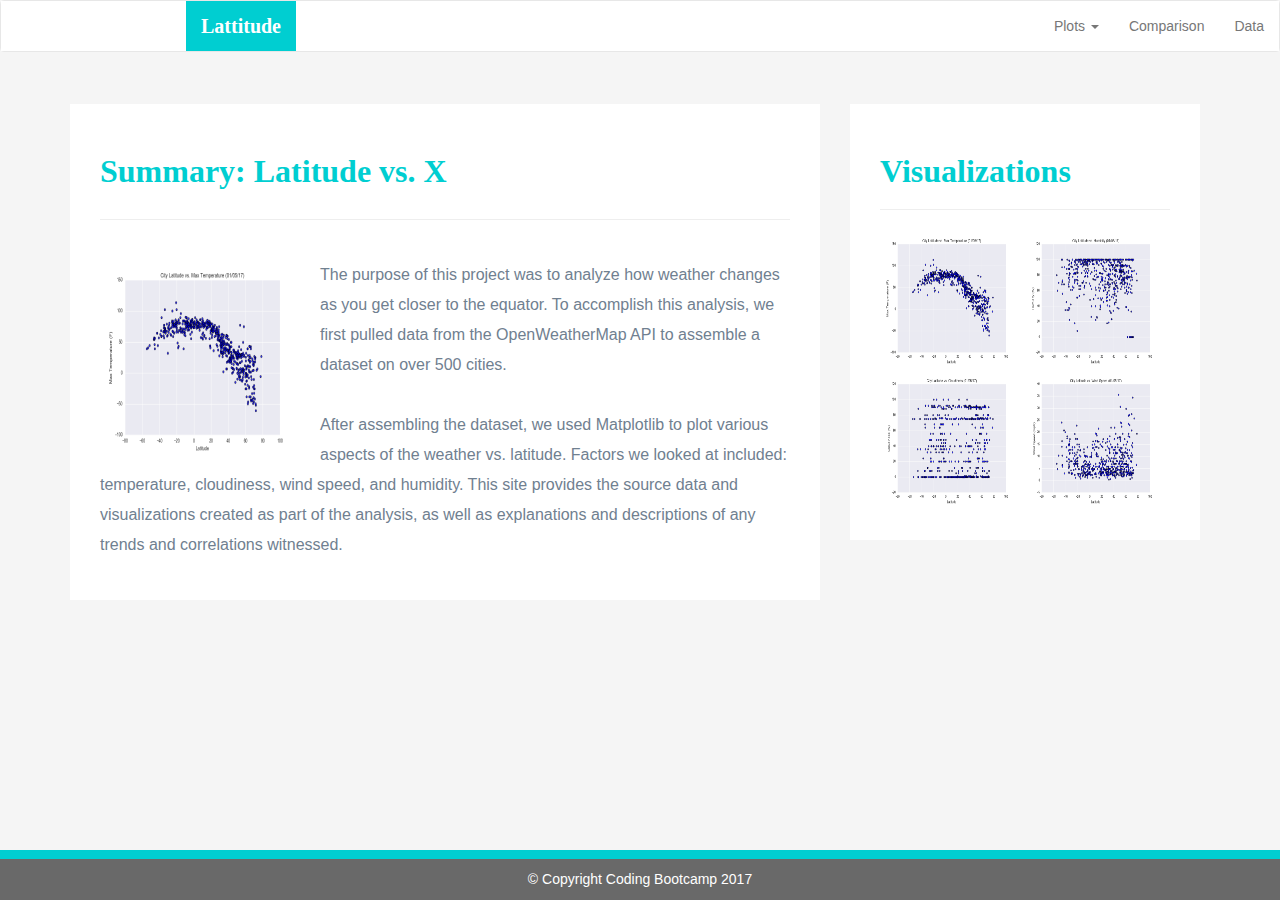
<file: index.html>
<!DOCTYPE html>
<html lang="en-us">
  <head>

    <meta charset="UTF-8">
    <meta name="viewport" content="width=device-width, initial-scale=1.0">
    <meta http-equiv="X-UA-Compatible" content="ie=edge">

    <title>Bootstrap Visualization Dashboard</title>

    <!-- Boostrap Stylesheet -->
    <link rel="stylesheet" href="assets/css/bootstrap.min.css" media="screen"> 
    <!-- <link rel="stylesheet" href="https://stackpath.bootstrapcdn.com/bootstrap/4.3.1/css/bootstrap.min.css" integrity="sha384-ggOyR0iXCbMQv3Xipma34MD+dH/1fQ784/j6cY/iJTQUOhcWr7x9JvoRxT2MZw1T" crossorigin="anonymous" media="screen"> -->
    
    <!-- Our own CSS stylesheet -->
   
    <link rel="stylesheet" href="assets/css/styles.css" media="screen"> 

  </head>

  <body>
    <!-- Start of navbar -->
    <nav class="navbar navbar-default">
      <div class="container-fluid navbar-custom">

        <!-- Brand and toggle get grouped for better mobile display -->
        <div class="row">
          <div class="navbar-header">
            <button type="button" class="navbar-toggle collapsed" data-toggle="collapse" data-target="#bs-example-navbar-collapse-1" aria-expanded="false">
              <span class="sr-only">Toggle Navigation</span>
              <span class="icon-bar"></span>
              <span class="icon-bar"></span>
              <span class="icon-bar"></span>
            </button>
            <div class="col-xs-9 phone-nav">
              <a class="navbar-brand" href="#" id="logo">Lattitude</a>
            </div>
          </div>

          <!-- Collect the nav links, forms, and other content for toggling -->
          <div class="collapse navbar-collapse" id="bs-example-navbar-collapse-1">
            <ul class="nav navbar-nav navbar-right navbar-right-custom">
              <li class="dropdown">
                <a href="#" class="dropdown-toggle" data-toggle="dropdown" role="button" aria-haspopup="true" aria-expanded="false">Plots <span class="caret"></span></a>
                <ul class="dropdown-menu">
                 <li><a href="visualizations/temp.html">Max Temperature</a></li>
                  <li><a href="visualizations/humidity.html">Humidity</a></li>
                  <li><a href="visualizations/cloudiness.html">Cloudiness</a></li>
                  <li><a href="visualizations/wind.html">Wind Speed</a></li>
                </ul>
              </li>
              <li><a href="comparison.html">Comparison</a></li>
              <li><a href="data.html">Data</a></li>
            </ul>
          </div><!-- /.navbar-collapse -->
        </div>
      </div><!-- /.container-fluid -->
    </nav>
    <!-- End of navbar -->

    <!-- Start of container -->
    <div class="container">
      <section class="row">
        <div class="col-md-8">
          <article class="description-content">
            <h1 class="description-header">Summary: Latitude vs. X</h1>
            <hr class="description-hr"/>
            <img src="assets/images/Fig1.png" alt="" id="description-image"/>
            <p>The purpose of this project was to analyze how weather changes as you get closer to the equator. To accomplish this analysis, we first pulled data from the OpenWeatherMap API to assemble a dataset on over 500 cities.</p>
            <p>After assembling the dataset, we used Matplotlib to plot various aspects of the weather vs. latitude. Factors we looked at included: temperature, cloudiness, wind speed, and humidity. This site provides the source data and visualizations created as part of the analysis, as well as explanations and descriptions of any trends and correlations witnessed.</p>
          </article>
        </div>
        <div class="col-md-4">

          <!-- Start of Visualizations imageNav Area -->
          <section id="imageNav-area">
            <div class="imageNav-content">
              <h2 class="imageNav-header">Visualizations</h2>
              <hr />
              <div id="images">
                <a href="visualizations/temp.html"><img src="assets/images/Fig1.png" alt="Latitude vs. Max Temperature" class="imageNav-photo"></a>
                <a href="visualizations/humidity.html"><img src="assets/images/Fig2.png" alt="Latitude vs. Humidity" class="imageNav-photo"></a>
                <a href="visualizations/cloudiness.html"><img src="assets/images/Fig3.png" alt="Latitude vs. Cloudiness" class="imageNav-photo"></a>
                <a href="visualizations/wind.html"><img src="assets/images/Fig4.png" alt="Latitude vs. Wind Speed" class="imageNav-photo"></a>
              </div>
            </div>
          </section>
          <!-- End of the Visualizations imageNav Area -->

        </div>
      </section>
    </div>

    <!-- Start of footer -->
    <footer class="footer navbar-fixed-bottom">
      <div class="two-toned-footer-color"></div>
      <p class="text-muted text-muted-footer text-center">
        &copy; Copyright Coding Bootcamp 2017
      </p>
    </footer>
    <!-- End of footer -->

    <!-- jQuery CDN -->
    <script type="text/javascript" src="https://code.jquery.com/jquery-2.1.4.min.js"></script>

    <!-- Bootstrap JS CDN -->
    <script src="https://maxcdn.bootstrapcdn.com/bootstrap/3.3.6/js/bootstrap.min.js"></script>
  </body>

</html>
</file>
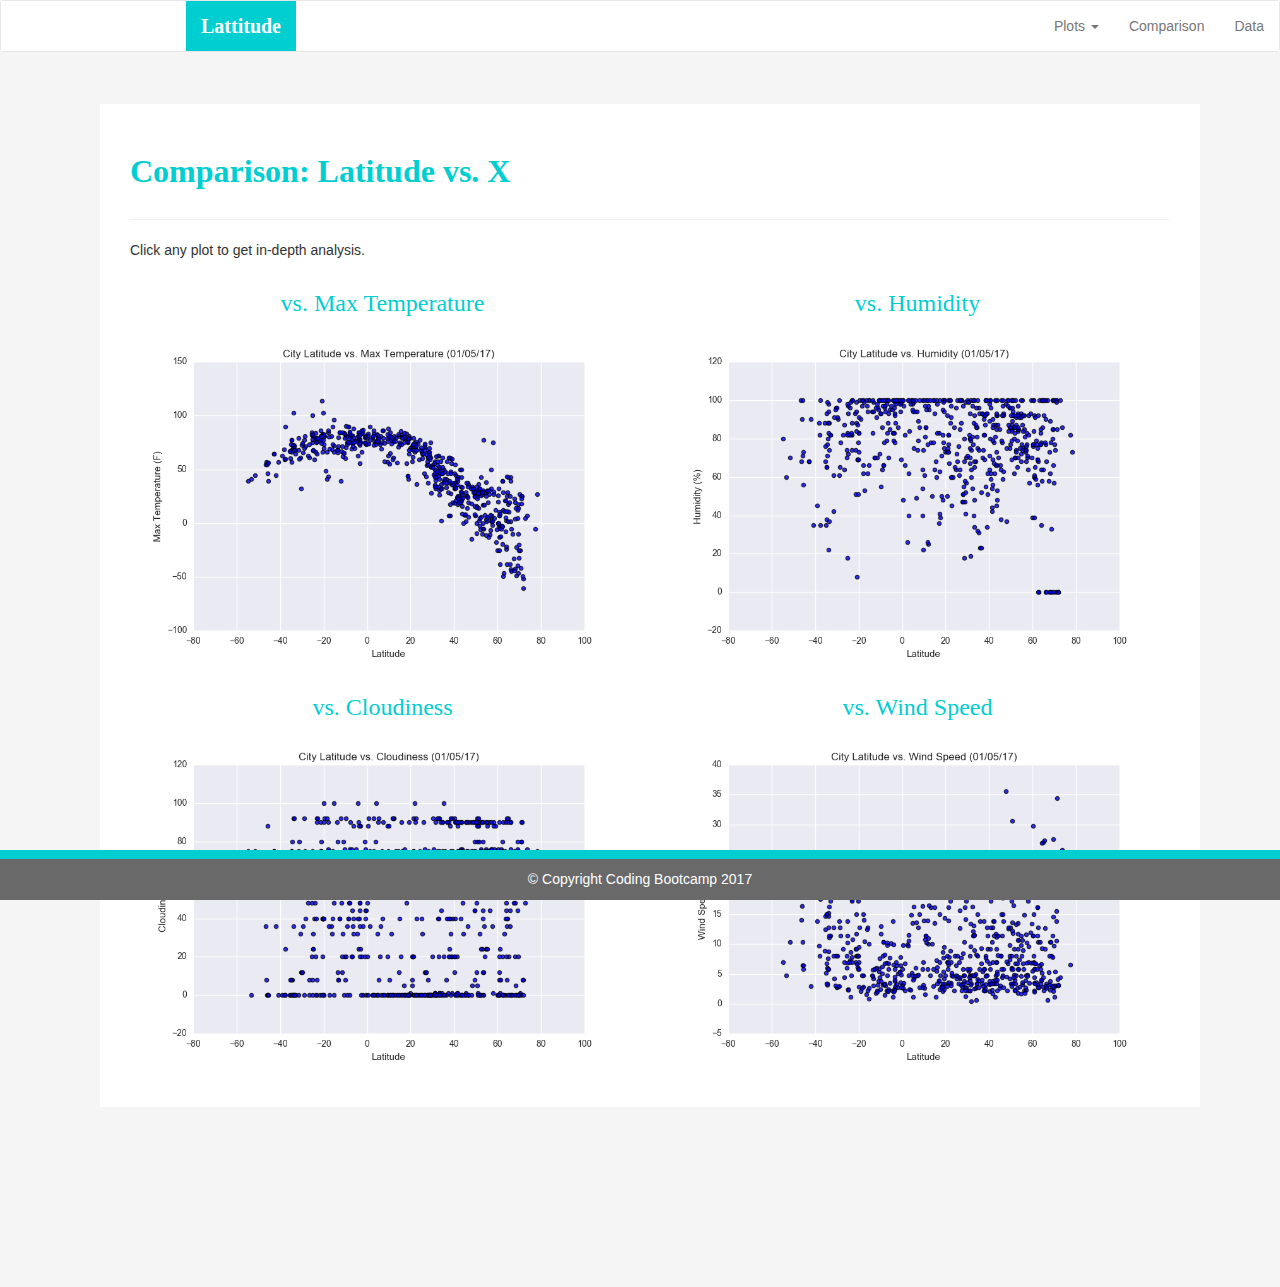
<file: comparison.html>
<!DOCTYPE html>
<html lang="en-us">
  <head>

    <meta charset="UTF-8">
    <meta name="viewport" content="width=device-width, initial-scale=1.0">
    <meta http-equiv="X-UA-Compatible" content="ie=edge">

    <title>Bootstrap Visualization Dashboard</title>

    <!-- Boostrap Stylesheet -->
    <link rel="stylesheet" href="assets/css/bootstrap.min.css" media="screen"> 
    <!-- <link rel="stylesheet" href="https://stackpath.bootstrapcdn.com/bootstrap/4.3.1/css/bootstrap.min.css" integrity="sha384-ggOyR0iXCbMQv3Xipma34MD+dH/1fQ784/j6cY/iJTQUOhcWr7x9JvoRxT2MZw1T" crossorigin="anonymous" media="screen"> -->
    
    <!-- Our own CSS stylesheet -->
   
    <link rel="stylesheet" href="assets/css/styles.css" media="screen"> 

  </head>

  <body>
    <!-- Start of navbar -->
    <nav class="navbar navbar-default">
      <div class="container-fluid navbar-custom">

        <!-- Brand and toggle get grouped for better mobile display -->
        <div class="row">
          <div class="navbar-header">
            <button type="button" class="navbar-toggle collapsed" data-toggle="collapse" data-target="#bs-example-navbar-collapse-1" aria-expanded="false">
              <span class="sr-only">Toggle Navigation</span>
              <span class="icon-bar"></span>
              <span class="icon-bar"></span>
              <span class="icon-bar"></span>
            </button>
            <div class="col-xs-9 phone-nav">
              <a class="navbar-brand" href="index.html" id="logo">Lattitude</a>
            </div>
          </div>

          <!-- Collect the nav links, forms, and other content for toggling -->
          <div class="collapse navbar-collapse" id="bs-example-navbar-collapse-1">
            <ul class="nav navbar-nav navbar-right navbar-right-custom">
              <li class="dropdown">
                <a href="#" class="dropdown-toggle" data-toggle="dropdown" role="button" aria-haspopup="true" aria-expanded="false">Plots <span class="caret"></span></a>
                <ul class="dropdown-menu">
                 <li><a href="visualizations/temp.html">Max Temperature</a></li>
                  <li><a href="visualizations/humidity.html">Humidity</a></li>
                  <li><a href="visualizations/cloudiness.html">Cloudiness</a></li>
                  <li><a href="visualizations/wind.html">Wind Speed</a></li>
                </ul>
              </li>
              <li><a href="comparison.html">Comparison</a></li>
              <li><a href="data.html">Data</a></li>
            </ul>
          </div><!-- /.navbar-collapse -->
        </div>
      </div><!-- /.container-fluid -->
    </nav>
    <!-- End of navbar -->

    <!-- Start of container -->
    <div class="container">
        <!-- <section class="row"> -->
            <!-- <div class="col-med-12"> -->
                <div class="Com-content"> 
                    <h1 class="description-header">Comparison: Latitude vs. X</h1>
                    <hr class="description-hr"/>
                    <p>Click any plot to get in-depth analysis.</p>
                    <div class="row">

                      <div class="col-sm-6">
                        <h3 class="imageCom-header">vs. Max Temperature</h3> 
                        <a href="visualizations/temp.html"><img src="assets/images/Fig1.png" class="img-responsive" alt="Latitude vs. Max Temperature" class="imageCom-photo"></a>
                      </div>
                      <div class="col-sm-6">
                        <h3 class="imageCom-header">vs. Humidity</h3>
                        <a href="visualizations/humidity.html"><img src="assets/images/Fig2.png" class="img-responsive" alt="Latitude vs. Max Temperature" class="imageCom-photo"></a>
                      </div>
                    </div>
                    <div class="row"> 
                      <div class="col-sm-6">
                        <h3 class="imageCom-header">vs. Cloudiness</h3>
                        <a href="visualizations/cloudiness.html"><img src="assets/images/Fig3.png" class="img-responsive" alt="Latitude vs. Max Temperature" class="imageCom-photo"></a>
                      </div>
                      <div class="col-sm-6">
                        <h3 class="imageCom-header">vs. Wind Speed</h3>
                        <a href="visualizations/wind.html"><img src="assets/images/Fig4.png" class="img-responsive" alt="Latitude vs. Max Temperature" class="imageCom-photo"></a>
                      </div>
                    </div> 
                  </div> 
            <!-- </div> -->
        <!-- </section> -->
       
    </div>

    <!-- Start of footer -->
    <footer class="footer navbar-fixed-bottom">
      <div class="two-toned-footer-color"></div>
      <p class="text-muted text-muted-footer text-center">
        &copy; Copyright Coding Bootcamp 2017
      </p>
    </footer>
    <!-- End of footer -->

    <!-- jQuery CDN -->
    <script type="text/javascript" src="https://code.jquery.com/jquery-2.1.4.min.js"></script>

    <!-- Bootstrap JS CDN -->
    <script src="https://maxcdn.bootstrapcdn.com/bootstrap/3.3.6/js/bootstrap.min.js"></script>
  </body>

</html>
</file>
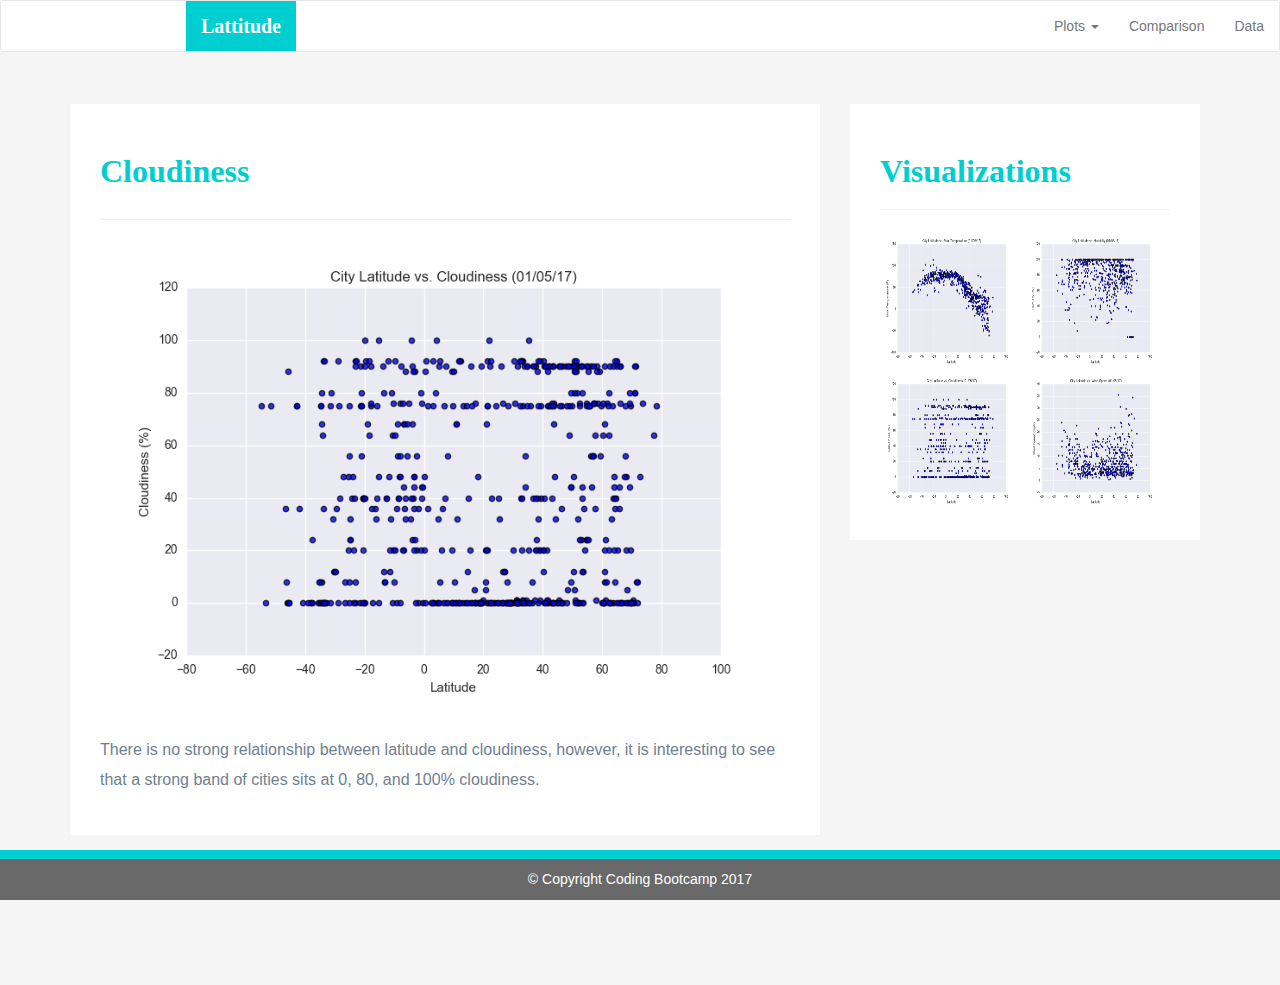
<file: visualizations/cloudiness.html>
<!DOCTYPE html>
<html lang="en-us">
  <head>

    <meta charset="UTF-8">
    <meta name="viewport" content="width=device-width, initial-scale=1.0">
    <meta http-equiv="X-UA-Compatible" content="ie=edge">

    <title>Bootstrap Visualization Dashboard</title>

    <!-- Boostrap Stylesheet -->
    <link rel="stylesheet" href="../assets/css/bootstrap.min.css" media="screen"> 
    <!-- <link rel="stylesheet" href="https://stackpath.bootstrapcdn.com/bootstrap/4.3.1/css/bootstrap.min.css" integrity="sha384-ggOyR0iXCbMQv3Xipma34MD+dH/1fQ784/j6cY/iJTQUOhcWr7x9JvoRxT2MZw1T" crossorigin="anonymous" media="screen">  -->
    
    
    <!-- Our own CSS stylesheet -->

    <link rel="stylesheet" href="../assets/css/styles.css" media="screen">

  </head>

  <body>
    <!-- Start of navbar -->
    <nav class="navbar navbar-default">
      <div class="container-fluid navbar-custom">

        <!-- Brand and toggle get grouped for better mobile display -->
        <div class="row">
          <div class="navbar-header">
            <button type="button" class="navbar-toggle collapsed" data-toggle="collapse" data-target="#bs-example-navbar-collapse-1" aria-expanded="false">
              <span class="sr-only">Toggle Navigation</span>
              <span class="icon-bar"></span>
              <span class="icon-bar"></span>
              <span class="icon-bar"></span>
            </button>
            <div class="col-xs-9 phone-nav">
              <a class="navbar-brand" href="../index.html" id="logo">Lattitude</a>
            </div>
          </div>

          <!-- Collect the nav links, forms, and other content for toggling -->
          <div class="collapse navbar-collapse" id="bs-example-navbar-collapse-1">
            <ul class="nav navbar-nav navbar-right navbar-right-custom">
              <li class="dropdown">
                <a href="#" class="dropdown-toggle" data-toggle="dropdown" role="button" aria-haspopup="true" aria-expanded="false">Plots <span class="caret"></span></a>
                <ul class="dropdown-menu">
                 <li><a href="temp.html">Max Temperature</a></li>
                  <li><a href="humidity.html">Humidity</a></li>
                  <li><a href="cloudiness.html">Cloudiness</a></li>
                  <li><a href="wind.html">Wind Speed</a></li>
                </ul>
              </li>
              <li><a href="../comparison.html">Comparison</a></li>
              <li><a href="../data.html">Data</a></li>
            </ul>
          </div><!-- /.navbar-collapse -->
        </div>
      </div><!-- /.container-fluid -->
    </nav>
    <!-- End of navbar -->

    <!-- Start of container -->
    <div class="container">
      <section class="row">
        <div class="col-md-8">
          <article class="description-content">
            <h1 class="description-header">Cloudiness</h1>
            <hr class="description-hr"/>
            <img src="../assets/images/Fig3.png" alt="" class="img-responsive"/>
            <p>There is no strong relationship between latitude and cloudiness, however, it is interesting to see that a strong band of cities sits at 0, 80, and 100% cloudiness.</p>
            </article>
        </div>
        <div class="col-md-4">

          <!-- Start of Visualizations imageNav Area -->
          <section id="imageNav-area">
            <div class="imageNav-content">
              <h2 class="imageNav-header">Visualizations</h2>
              <hr />
              <div id="images">
                <a href="temp.html"><img src="../assets/images/Fig1.png" alt="Latitude vs. Max Temperature" class="imageNav-photo"></a>
                <a href="humidity.html"><img src="../assets/images/Fig2.png" alt="Latitude vs. Humidity" class="imageNav-photo"></a>
                <a href="cloudiness.html"><img src="../assets/images/Fig3.png" alt="Latitude vs. Cloudiness" class="imageNav-photo active"></a>
                <a href="wind.html"><img src="../assets/images/Fig4.png" alt="Latitude vs. Wind Speed" class="imageNav-photo"></a>
              </div>
            </div>
          </section>
          <!-- End of the Visualizations imageNav Area -->

        </div>
      </section>
    </div>
    <!-- End of container -->

    <!-- Start of footer -->
    <footer class="footer navbar-fixed-bottom">
      <div class="two-toned-footer-color"></div>
      <p class="text-muted text-muted-footer text-center">
        &copy; Copyright Coding Bootcamp 2017
      </p>
    </footer>
    <!-- End of footer -->

    <!-- jQuery CDN -->
    <script type="text/javascript" src="https://code.jquery.com/jquery-2.1.4.min.js"></script>

    <!-- Bootstrap JS CDN -->
    <script src="https://maxcdn.bootstrapcdn.com/bootstrap/3.3.6/js/bootstrap.min.js"></script>
  </body>

</html>
</file>
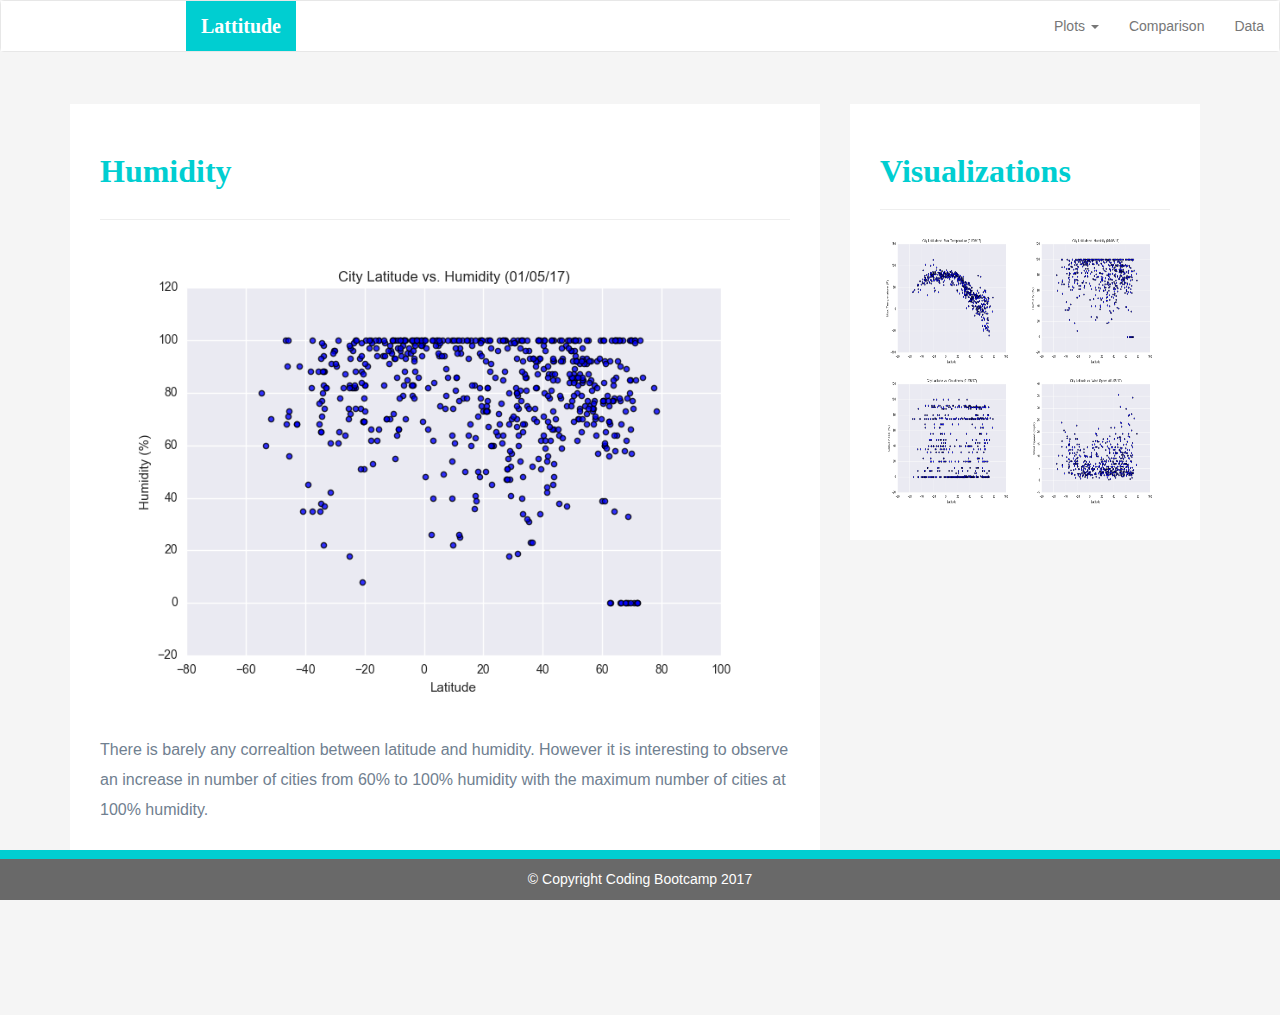
<file: visualizations/humidity.html>
<!DOCTYPE html>
<html lang="en-us">
  <head>

    <meta charset="UTF-8">
    <meta name="viewport" content="width=device-width, initial-scale=1.0">
    <meta http-equiv="X-UA-Compatible" content="ie=edge">

    <title>Bootstrap Visualization Dashboard</title>

    <!-- Boostrap Stylesheet -->
    <link rel="stylesheet" href="../assets/css/bootstrap.min.css" media="screen"> 
    <!-- <link rel="stylesheet" href="https://stackpath.bootstrapcdn.com/bootstrap/4.3.1/css/bootstrap.min.css" integrity="sha384-ggOyR0iXCbMQv3Xipma34MD+dH/1fQ784/j6cY/iJTQUOhcWr7x9JvoRxT2MZw1T" crossorigin="anonymous" media="screen">  -->
    
    
    <!-- Our own CSS stylesheet -->
   
    <link rel="stylesheet" href="../assets/css/styles.css" media="screen">

  </head>

  <body>
    <!-- Start of navbar -->
    <nav class="navbar navbar-default">
      <div class="container-fluid navbar-custom">

        <!-- Brand and toggle get grouped for better mobile display -->
        <div class="row">
          <div class="navbar-header">
            <button type="button" class="navbar-toggle collapsed" data-toggle="collapse" data-target="#bs-example-navbar-collapse-1" aria-expanded="false">
              <span class="sr-only">Toggle Navigation</span>
              <span class="icon-bar"></span>
              <span class="icon-bar"></span>
              <span class="icon-bar"></span>
            </button>
            <div class="col-xs-9 phone-nav">
              <a class="navbar-brand" href="../index.html" id="logo">Lattitude</a>
            </div>
          </div>

          <!-- Collect the nav links, forms, and other content for toggling -->
          <div class="collapse navbar-collapse" id="bs-example-navbar-collapse-1">
            <ul class="nav navbar-nav navbar-right navbar-right-custom">
              <li class="dropdown">
                <a href="#" class="dropdown-toggle" data-toggle="dropdown" role="button" aria-haspopup="true" aria-expanded="false">Plots <span class="caret"></span></a>
                <ul class="dropdown-menu">
                 <li><a href="temp.html">Max Temperature</a></li>
                  <li><a href="humidity.html">Humidity</a></li>
                  <li><a href="cloudiness.html">Cloudiness</a></li>
                  <li><a href="wind.html">Wind Speed</a></li>
                </ul>
              </li>
              <li><a href="../comparison.html">Comparison</a></li>
              <li><a href="../data.html">Data</a></li>
            </ul>
          </div><!-- /.navbar-collapse -->
        </div>
      </div><!-- /.container-fluid -->
    </nav>
    <!-- End of navbar -->

    <!-- Start of container -->
    <div class="container">
      <section class="row">
        <div class="col-md-8">
          <article class="description-content">
            <h1 class="description-header">Humidity</h1>
            <hr class="description-hr"/>
            <img src="../assets/images/Fig2.png" alt="" class="img-responsive"/>
            <p>There is barely any correaltion between latitude and humidity. However it is interesting to observe an 
                increase in number of cities from 60% to 100% humidity with the maximum number of cities at 100% humidity.</p>
            </article>
        </div>
        <div class="col-md-4">

          <!-- Start of Visualizations imageNav Area -->
          <section id="imageNav-area">
            <div class="imageNav-content">
              <h2 class="imageNav-header">Visualizations</h2>
              <hr />
              <div id="images">
                <a href="temp.html"><img src="../assets/images/Fig1.png" alt="Latitude vs. Max Temperature" class="imageNav-photo"></a>
                <a href="humidity.html"><img src="../assets/images/Fig2.png" alt="Latitude vs. Humidity" class="imageNav-photo active"></a>
                <a href="cloudiness.html"><img src="../assets/images/Fig3.png" alt="Latitude vs. Cloudiness" class="imageNav-photo"></a>
                <a href="wind.html"><img src="../assets/images/Fig4.png" alt="Latitude vs. Wind Speed" class="imageNav-photo"></a>
              </div>
            </div>
          </section>
          <!-- End of the Visualizations imageNav Area -->

        </div>
      </section>
    </div>
    <!-- End of container -->

    <!-- Start of footer -->
    <footer class="footer navbar-fixed-bottom">
      <div class="two-toned-footer-color"></div>
      <p class="text-muted text-muted-footer text-center">
        &copy; Copyright Coding Bootcamp 2017
      </p>
    </footer>
    <!-- End of footer -->

    <!-- jQuery CDN -->
    <script type="text/javascript" src="https://code.jquery.com/jquery-2.1.4.min.js"></script>

    <!-- Bootstrap JS CDN -->
    <script src="https://maxcdn.bootstrapcdn.com/bootstrap/3.3.6/js/bootstrap.min.js"></script>
  </body>

</html>
</file>
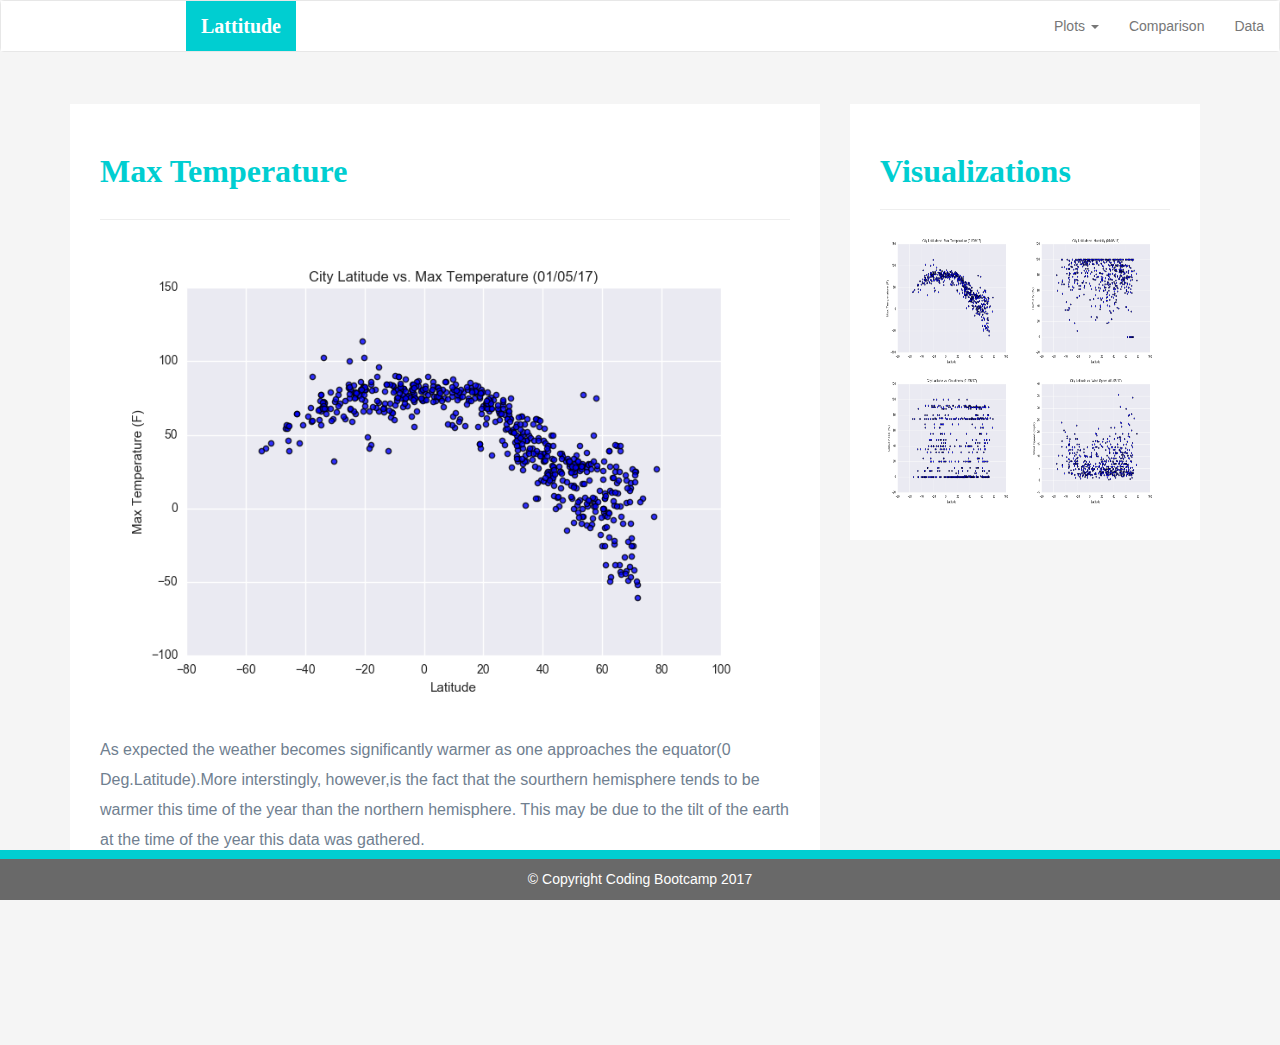
<file: visualizations/temp.html>
<!DOCTYPE html>
<html lang="en-us">
  <head>

    <meta charset="UTF-8">
    <meta name="viewport" content="width=device-width, initial-scale=1.0">
    <meta http-equiv="X-UA-Compatible" content="ie=edge">

    <title>Bootstrap Visualization Dashboard</title>

    <!-- Boostrap Stylesheet -->
    <link rel="stylesheet" href="../assets/css/bootstrap.min.css" media="screen"> 
    <!-- <link rel="stylesheet" href="https://stackpath.bootstrapcdn.com/bootstrap/4.3.1/css/bootstrap.min.css" integrity="sha384-ggOyR0iXCbMQv3Xipma34MD+dH/1fQ784/j6cY/iJTQUOhcWr7x9JvoRxT2MZw1T" crossorigin="anonymous" media="screen">  -->
    
    
    <!-- Our own CSS stylesheet -->
   
    <link rel="stylesheet" href="../assets/css/styles.css" media="screen">

  </head>

  <body>
    <!-- Start of navbar -->
    <nav class="navbar navbar-default">
      <div class="container-fluid navbar-custom">

        <!-- Brand and toggle get grouped for better mobile display -->
        <div class="row">
          <div class="navbar-header">
            <button type="button" class="navbar-toggle collapsed" data-toggle="collapse" data-target="#bs-example-navbar-collapse-1" aria-expanded="false">
              <span class="sr-only">Toggle Navigation</span>
              <span class="icon-bar"></span>
              <span class="icon-bar"></span>
              <span class="icon-bar"></span>
            </button>
            <div class="col-xs-9 phone-nav">
              <a class="navbar-brand" href="../index.html" id="logo">Lattitude</a>
            </div>
          </div>

          <!-- Collect the nav links, forms, and other content for toggling -->
          <div class="collapse navbar-collapse" id="bs-example-navbar-collapse-1">
            <ul class="nav navbar-nav navbar-right navbar-right-custom">
              <li class="dropdown">
                <a href="#" class="dropdown-toggle" data-toggle="dropdown" role="button" aria-haspopup="true" aria-expanded="false">Plots <span class="caret"></span></a>
                <ul class="dropdown-menu">
                 <li><a href="temp.html">Max Temperature</a></li>
                  <li><a href="humidity.html">Humidity</a></li>
                  <li><a href="cloudiness.html">Cloudiness</a></li>
                  <li><a href="wind.html">Wind Speed</a></li>
                </ul>
              </li>
              <li><a href="../comparison.html">Comparison</a></li>
              <li><a href="../data.html">Data</a></li>
            </ul>
          </div><!-- /.navbar-collapse -->
        </div>
      </div><!-- /.container-fluid -->
    </nav>
    <!-- End of navbar -->

    <!-- Start of container -->
    <div class="container">
      <section class="row">
        <div class="col-md-8">
          <article class="description-content">
            <h1 class="description-header">Max Temperature</h1>
            <hr class="description-hr"/>
            <img src="../assets/images/Fig1.png" alt="" class="img-responsive"/>
            <p>As expected the weather becomes significantly warmer as one approaches the equator(0 Deg.Latitude).More interstingly,
              however,is the fact that the sourthern hemisphere tends to be warmer this time of the year than the northern hemisphere.
              This may be due to the tilt of the earth at the time of the year this data was gathered. 
            </p>   
          </article>
        </div>
        <div class="col-md-4">

          <!-- Start of Visualizations imageNav Area -->
          <section id="imageNav-area">
            <div class="imageNav-content">
              <h2 class="imageNav-header">Visualizations</h2>
              <hr />
              <div id="images">
                <a href="temp.html"><img src="../assets/images/Fig1.png" alt="Latitude vs. Max Temperature" class="imageNav-photo active"></a>
                <a href="humidity.html"><img src="../assets/images/Fig2.png" alt="Latitude vs. Humidity" class="imageNav-photo"></a>
                <a href="cloudiness.html"><img src="../assets/images/Fig3.png" alt="Latitude vs. Cloudiness" class="imageNav-photo"></a>
                <a href="wind.html"><img src="../assets/images/Fig4.png" alt="Latitude vs. Wind Speed" class="imageNav-photo"></a>
              </div>
            </div>
          </section>
          <!-- End of the Visualizations imageNav Area -->

        </div>
      </section>
    </div>
    <!-- End of container -->

    <!-- Start of footer -->
    <footer class="footer navbar-fixed-bottom">
      <div class="two-toned-footer-color"></div>
      <p class="text-muted text-muted-footer text-center">
        &copy; Copyright Coding Bootcamp 2017
      </p>
    </footer>
    <!-- End of footer -->

    <!-- jQuery CDN -->
    <script type="text/javascript" src="https://code.jquery.com/jquery-2.1.4.min.js"></script>

    <!-- Bootstrap JS CDN -->
    <script src="https://maxcdn.bootstrapcdn.com/bootstrap/3.3.6/js/bootstrap.min.js"></script>
  </body>

</html>
</file>
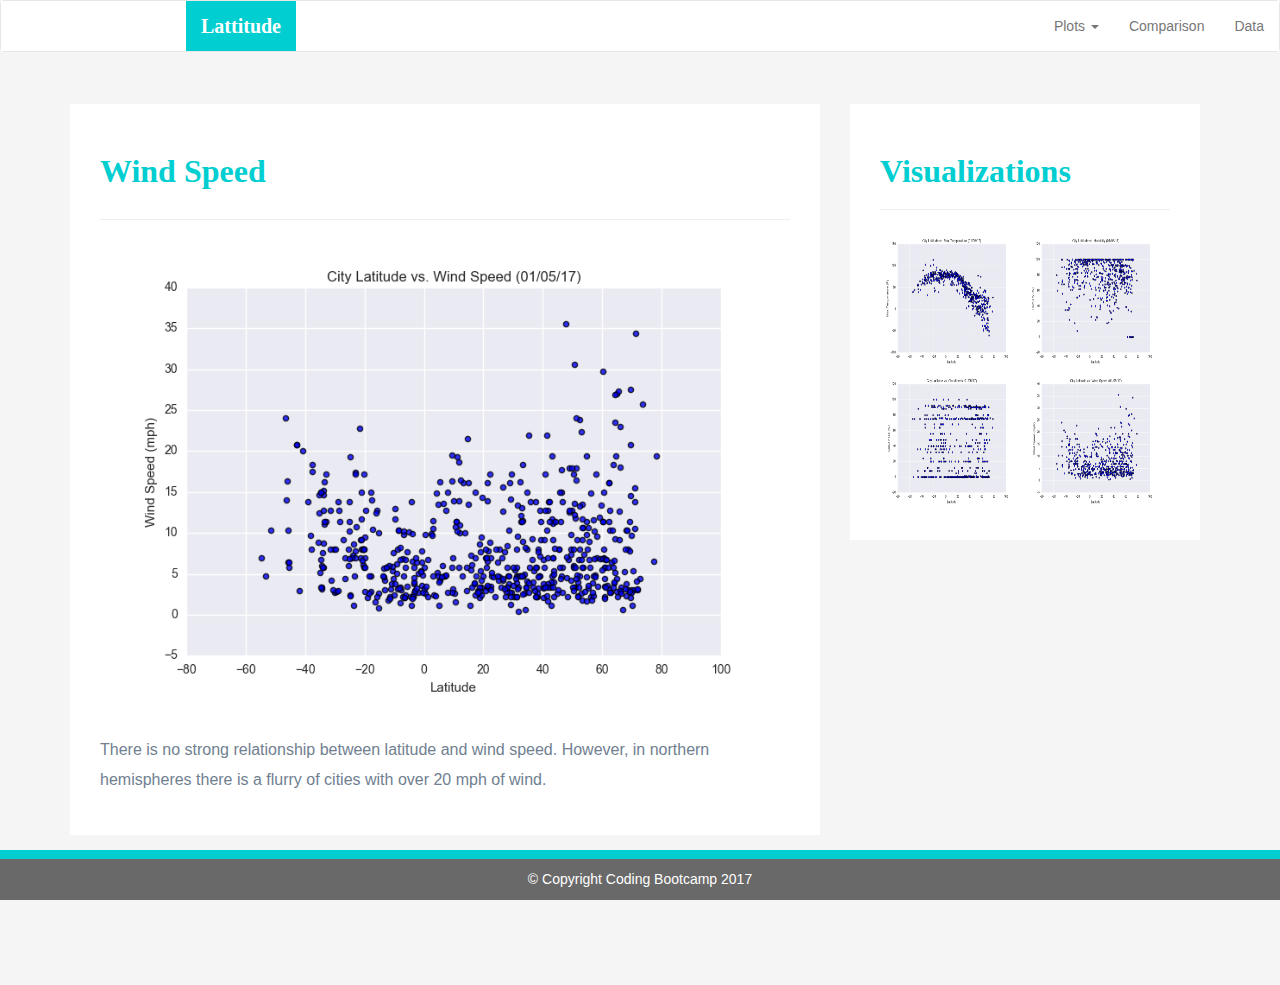
<file: visualizations/wind.html>
<!DOCTYPE html>
<html lang="en-us">
  <head>

    <meta charset="UTF-8">
    <meta name="viewport" content="width=device-width, initial-scale=1.0">
    <meta http-equiv="X-UA-Compatible" content="ie=edge">

    <title>Bootstrap Visualization Dashboard</title>

    <!-- Boostrap Stylesheet -->
    <link rel="stylesheet" href="../assets/css/bootstrap.min.css" media="screen"> 
    <!-- <link rel="stylesheet" href="https://stackpath.bootstrapcdn.com/bootstrap/4.3.1/css/bootstrap.min.css" integrity="sha384-ggOyR0iXCbMQv3Xipma34MD+dH/1fQ784/j6cY/iJTQUOhcWr7x9JvoRxT2MZw1T" crossorigin="anonymous" media="screen">  -->
    
    
    <!-- Our own CSS stylesheet -->
   
    <link rel="stylesheet" href="../assets/css/styles.css" media="screen">

  </head>

  <body>
    <!-- Start of navbar -->
    <nav class="navbar navbar-default">
      <div class="container-fluid navbar-custom">

        <!-- Brand and toggle get grouped for better mobile display -->
        <div class="row">
          <div class="navbar-header">
            <button type="button" class="navbar-toggle collapsed" data-toggle="collapse" data-target="#bs-example-navbar-collapse-1" aria-expanded="false">
              <span class="sr-only">Toggle Navigation</span>
              <span class="icon-bar"></span>
              <span class="icon-bar"></span>
              <span class="icon-bar"></span>
            </button>
            <div class="col-xs-9 phone-nav">
              <a class="navbar-brand" href="../index.html" id="logo">Lattitude</a>
            </div>
          </div>

          <!-- Collect the nav links, forms, and other content for toggling -->
          <div class="collapse navbar-collapse" id="bs-example-navbar-collapse-1">
            <ul class="nav navbar-nav navbar-right navbar-right-custom">
              <li class="dropdown">
                <a href="#" class="dropdown-toggle" data-toggle="dropdown" role="button" aria-haspopup="true" aria-expanded="false">Plots <span class="caret"></span></a>
                <ul class="dropdown-menu">
                 <li><a href="temp.html">Max Temperature</a></li>
                  <li><a href="humidity.html">Humidity</a></li>
                  <li><a href="cloudiness.html">Cloudiness</a></li>
                  <li><a href="wind.html">Wind Speed</a></li>
                </ul>
              </li>
              <li><a href="../comparison.html">Comparison</a></li>
              <li><a href="../data.html">Data</a></li>
            </ul>
          </div><!-- /.navbar-collapse -->
        </div>
      </div><!-- /.container-fluid -->
    </nav>
    <!-- End of navbar -->

    <!-- Start of container -->
    <div class="container">
      <section class="row">
        <div class="col-md-8">
          <article class="description-content">
            <h1 class="description-header">Wind Speed</h1>
            <hr class="description-hr"/>
            <img src="../assets/images/Fig4.png" alt="" class="img-responsive"/>
            <p>There is no strong relationship between latitude and wind speed. However, in northern hemispheres there is a flurry of cities with over 20 mph of wind.</p>
            </article>
        </div>
        <div class="col-md-4">

          <!-- Start of Visualizations imageNav Area -->
          <section id="imageNav-area">
            <div class="imageNav-content">
              <h2 class="imageNav-header">Visualizations</h2>
              <hr />
              <div id="images">
                <a href="temp.html"><img src="../assets/images/Fig1.png" alt="Latitude vs. Max Temperature" class="imageNav-photo"></a>
                <a href="humidity.html"><img src="../assets/images/Fig2.png" alt="Latitude vs. Humidity" class="imageNav-photo"></a>
                <a href="cloudiness.html"><img src="../assets/images/Fig3.png" alt="Latitude vs. Cloudiness" class="imageNav-photo"></a>
                <a href="wind.html"><img src="../assets/images/Fig4.png" alt="Latitude vs. Wind Speed" class="imageNav-photo active"></a>
              </div>
            </div>
          </section>
          <!-- End of the Visualizations imageNav Area -->

        </div>
      </section>
    </div>
    <!-- End of container -->

    <!-- Start of footer -->
    <footer class="footer navbar-fixed-bottom">
      <div class="two-toned-footer-color"></div>
      <p class="text-muted text-muted-footer text-center">
        &copy; Copyright Coding Bootcamp 2017
      </p>
    </footer>
    <!-- End of footer -->

    <!-- jQuery CDN -->
    <script type="text/javascript" src="https://code.jquery.com/jquery-2.1.4.min.js"></script>

    <!-- Bootstrap JS CDN -->
    <script src="https://maxcdn.bootstrapcdn.com/bootstrap/3.3.6/js/bootstrap.min.js"></script>
  </body>

</html>
</file>
<file: assets/css/styles.css>
body{ background-color: whitesmoke;
    margin-bottom: 150px;

}

html{ min-height: 100%;
    position: relative;

}

#description-image{
    width: 200px;
    height: 200px;
    margin-top: 20px;
    margin-right: 20px;

    float: left;
}
.description-content >p {
    font-size: 16px;
    line-height: 30px;
    padding-top: 20px;
    color: slategray
}
.description-content{
    margin-top: 32px;
    background-color:white;
    padding: 30px;
}
.description-header{
    margin-bottom: 30px;
    font-weight: bold;
    color: darkturquoise;
    font-size: 32px;
    font-family: Georgia, 'Times New Roman', Times, serif;
}
.imageNav-photo{
    width: 140px;
    height: 140px;
    margin-top: 0px;
    margin-right: 0px;
}
.imageNav-content{
    display: block;
    background-color: white;
    margin-top: 32px;
    padding: 30px;
    margin-right: 10px;
    margin-bottom: 30px;
}
.imageNav-header{
    color: darkturquoise;
    font-size: 32px;
    font-weight: bold;
    font-family: Georgia, 'Times New Roman', Times, serif;
}
.navbar-collapse{
    background-color: white;
}
#logo.navbar-brand{
    display: block;
    background-color: darkturquoise;
    float: inherit;
    margin-left: 170px;
    font-size: 20px;
    font-weight: bolder;
    color: white;
    font-family: Georgia, 'Times New Roman', Times, serif;
}
.footer{
    display: block;
    border-top-color: darkturquoise;
    background-color: dimgray;
    height: 50px;
    
}
.text-muted{
    font-size: 14px;
    margin-top: 10px;
  
    color:white;

}
.two-toned-footer-color{
    height: 9px;
    background-color: darkturquoise;
}

.imageCom-photo{
    width: 140px;
    height: 140px;

} 

.Com-content{
    display: block;
    background-color: white;
    margin-top: 32px;
    padding: 30px;
    margin-right: 10px;
    margin-bottom: 30px;
    margin-left: 30px; 
} 

/* .comimages{
    float: left;
    width:50%;
     padding: 40px;
    background-color: white;
    text-align: center;
   
}  */
/* .imageCom-content{
    display: block;
    background-color: white;
    margin-right: -30px;
    margin-left: -30px;
   
    padding-top: 30px;
}  */
.imageCom-header{
    font-size: 24px;
    color: darkturquoise;
    text-align: center;
    font-family: Georgia, 'Times New Roman', Times, serif;

}
.data-content{
    display: block;
    background-color: white;
     margin-right: 50px; 
     padding: 60px;

}
.data-content >p {
    font-size: 16px;
    line-height: 30px;
    padding-top: 20px;
    padding-bottom: 50px;
    color: black
}

tr
	{mso-height-source:auto;}
col
	{mso-width-source:auto;}
br
	{mso-data-placement:same-cell;}
.style0
	{mso-number-format:General;
	text-align:general;
	vertical-align:bottom;
	white-space:nowrap;
	mso-rotate:0;
	mso-background-source:auto;
	mso-pattern:auto;
	color:black;
	font-size:12.0pt;
	font-weight:400;
	font-style:normal;
	text-decoration:none;
	font-family:Calibri, sans-serif;
	mso-font-charset:0;
	border:none;
	mso-protection:locked visible;
	mso-style-name:Normal;
	mso-style-id:0;}
td
	{mso-style-parent:style0;
	padding-top:1px;
	padding-right:1px;
	padding-left:1px;
	mso-ignore:padding;
	color:black;
	font-size:12.0pt;
	font-weight:400;
	font-style:normal;
	text-decoration:none;
	font-family:Calibri, sans-serif;
	mso-font-charset:0;
	mso-number-format:General;
	text-align:general;
	vertical-align:bottom;
	border:none;
	mso-background-source:auto;
	mso-pattern:auto;
	mso-protection:locked visible;
	white-space:nowrap;
	mso-rotate:0;}
.xl65
	{mso-style-parent:style0;
	text-align:right;
	padding-right:27px;
	mso-char-indent-count:3;}
.xl66
	{mso-style-parent:style0;
	text-align:right;
	padding-right:9px;
	mso-char-indent-count:1;}
.xl67
	{mso-style-parent:style0;
	font-weight:700;
	text-align:right;
	padding-right:9px;
	mso-char-indent-count:1;}
.xl68
	{mso-style-parent:style0;
	font-weight:700;}
.xl69
	{mso-style-parent:style0;
	font-weight:700;
	text-align:left;
	padding-left:9px;
	mso-char-indent-count:1;}
.xl70
	{mso-style-parent:style0;
	font-weight:700;
	white-space:normal;}
.xl71
	{mso-style-parent:style0;
	vertical-align:middle;}
.xl72
	{mso-style-parent:style0;
	text-align:right;
	vertical-align:middle;
	padding-right:9px;
	mso-char-indent-count:1;}
.xl73
	{mso-style-parent:style0;
	text-align:right;
	vertical-align:middle;
	padding-right:27px;
    mso-char-indent-count:3;}
    
    
@media only screen and (max-width: 767px) {
     body {background-color: #fff;}
    .navbar-header {background-color:darkturquoise;}
   }
  
@media only screen and (max-width: 767px) {
    .navbar-header {background-color: darkturquoise;}
    }
</file>
